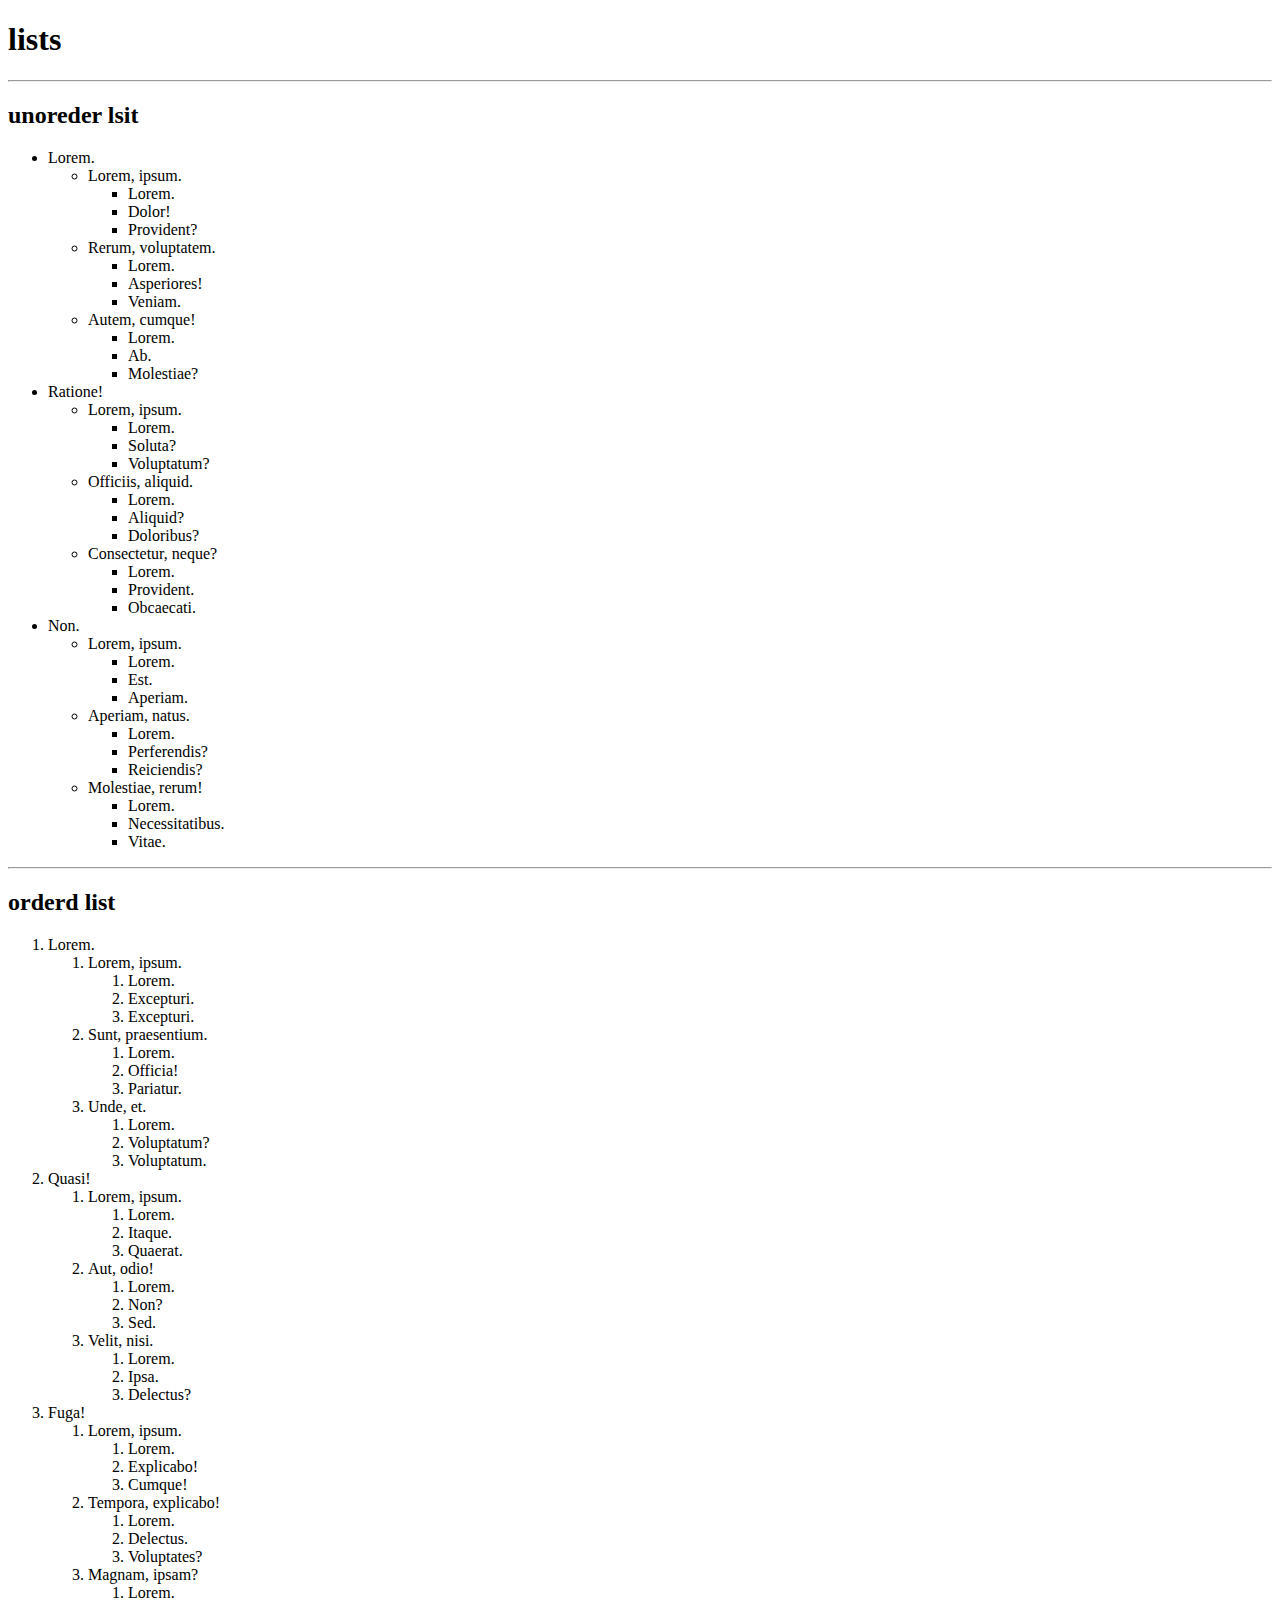
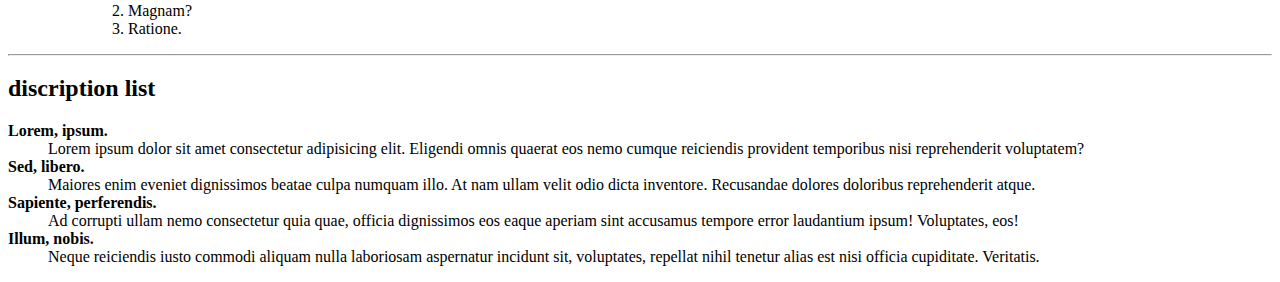
<file: html_tut-2/index.html>
<!DOCTYPE html>
<html lang="en">
<head>
    <meta charset="UTF-8">
    <meta http-equiv="X-UA-Compatible" content="IE=edge">
    <meta name="viewport" content="width=device-width, initial-scale=1.0">
    <title>html tut -2</title>
</head>
<body>
    <h1>lists</h1>
    <hr>
    <h2>unoreder lsit </h2>
    <ul>
        <li>
            Lorem.<ul>
                <li>
                    Lorem, ipsum.<ul>
                        <li>Lorem.</li>
                        <li>Dolor!</li>
                        <li>Provident?</li>
                    </ul>
                </li>
                <li>
                    Rerum, voluptatem.<ul>
                        <li>Lorem.</li>
                        <li>Asperiores!</li>
                        <li>Veniam.</li>
                    </ul>
                </li>
                <li>
                    Autem, cumque!<ul>
                        <li>Lorem.</li>
                        <li>Ab.</li>
                        <li>Molestiae?</li>
                    </ul>
                </li>
            </ul>
        </li>
        <li>
            Ratione!<ul>
                <li>
                    Lorem, ipsum.<ul>
                        <li>Lorem.</li>
                        <li>Soluta?</li>
                        <li>Voluptatum?</li>
                    </ul>
                </li>
                <li>
                    Officiis, aliquid.<ul>
                        <li>Lorem.</li>
                        <li>Aliquid?</li>
                        <li>Doloribus?</li>
                    </ul>
                </li>
                <li>
                    Consectetur, neque?<ul>
                        <li>Lorem.</li>
                        <li>Provident.</li>
                        <li>Obcaecati.</li>
                    </ul>
                </li>
            </ul>
        </li>
        <li>
            Non.<ul>
                <li>
                    Lorem, ipsum.<ul>
                        <li>Lorem.</li>
                        <li>Est.</li>
                        <li>Aperiam.</li>
                    </ul>
                </li>
                <li>
                    Aperiam, natus.<ul>
                        <li>Lorem.</li>
                        <li>Perferendis?</li>
                        <li>Reiciendis?</li>
                    </ul>
                </li>
                <li>
                    Molestiae, rerum!<ul>
                        <li>Lorem.</li>
                        <li>Necessitatibus.</li>
                        <li>Vitae.</li>
                    </ul>
                </li>
            </ul>
        </li>
    </ul>
    <hr>
    <h2> orderd list </h2>
    
    <ol>
        <li>
            Lorem.<ol>
                <li>
                    Lorem, ipsum.<ol>
                        <li>Lorem.</li>
                        <li>Excepturi.</li>
                        <li>Excepturi.</li>
                    </ol>
                </li>
                <li>
                    Sunt, praesentium.<ol>
                        <li>Lorem.</li>
                        <li>Officia!</li>
                        <li>Pariatur.</li>
                    </ol>
                </li>
                <li>
                    Unde, et.<ol>
                        <li>Lorem.</li>
                        <li>Voluptatum?</li>
                        <li>Voluptatum.</li>
                    </ol>
                </li>
            </ol>
        </li>
        <li>
            Quasi!<ol>
                <li>
                    Lorem, ipsum.<ol>
                        <li>Lorem.</li>
                        <li>Itaque.</li>
                        <li>Quaerat.</li>
                    </ol>
                </li>
                <li>
                    Aut, odio!<ol>
                        <li>Lorem.</li>
                        <li>Non?</li>
                        <li>Sed.</li>
                    </ol>
                </li>
                <li>
                    Velit, nisi.<ol>
                        <li>Lorem.</li>
                        <li>Ipsa.</li>
                        <li>Delectus?</li>
                    </ol>
                </li>
            </ol>
        </li>
        <li>
            Fuga!<ol>
                <li>
                    Lorem, ipsum.<ol>
                        <li>Lorem.</li>
                        <li>Explicabo!</li>
                        <li>Cumque!</li>
                    </ol>
                </li>
                <li>
                    Tempora, explicabo!<ol>
                        <li>Lorem.</li>
                        <li>Delectus.</li>
                        <li>Voluptates?</li>
                    </ol>
                </li>
                <li>
                    Magnam, ipsam?<ol>
                        <li>Lorem.</li>
                        <li>Magnam?</li>
                        <li>Ratione.</li>
                    </ol>
                </li>
            </ol>
        </li>
    </ol>
    <hr>

    <h2>discription list</h2>
    <dl>
        <dt><strong>Lorem, ipsum.</strong></dt>
        <dd>Lorem ipsum dolor sit amet consectetur adipisicing elit. Eligendi omnis quaerat eos nemo cumque reiciendis provident temporibus nisi reprehenderit voluptatem?</dd>
        <dt><strong>Sed, libero.</strong></dt>
        <dd>Maiores enim eveniet dignissimos beatae culpa numquam illo. At nam ullam velit odio dicta inventore. Recusandae dolores doloribus reprehenderit atque.</dd>
        <dt><strong>Sapiente, perferendis.</strong></dt>
        <dd>Ad corrupti ullam nemo consectetur quia quae, officia dignissimos eos eaque aperiam sint accusamus tempore error laudantium ipsum! Voluptates, eos!</dd>
        <dt><strong>Illum, nobis.</strong></dt>
        <dd>Neque reiciendis iusto commodi aliquam nulla laboriosam aspernatur incidunt sit, voluptates, repellat nihil tenetur alias est nisi officia cupiditate. Veritatis.</dd>
    </dl>
    

</body>
</html>
</file>
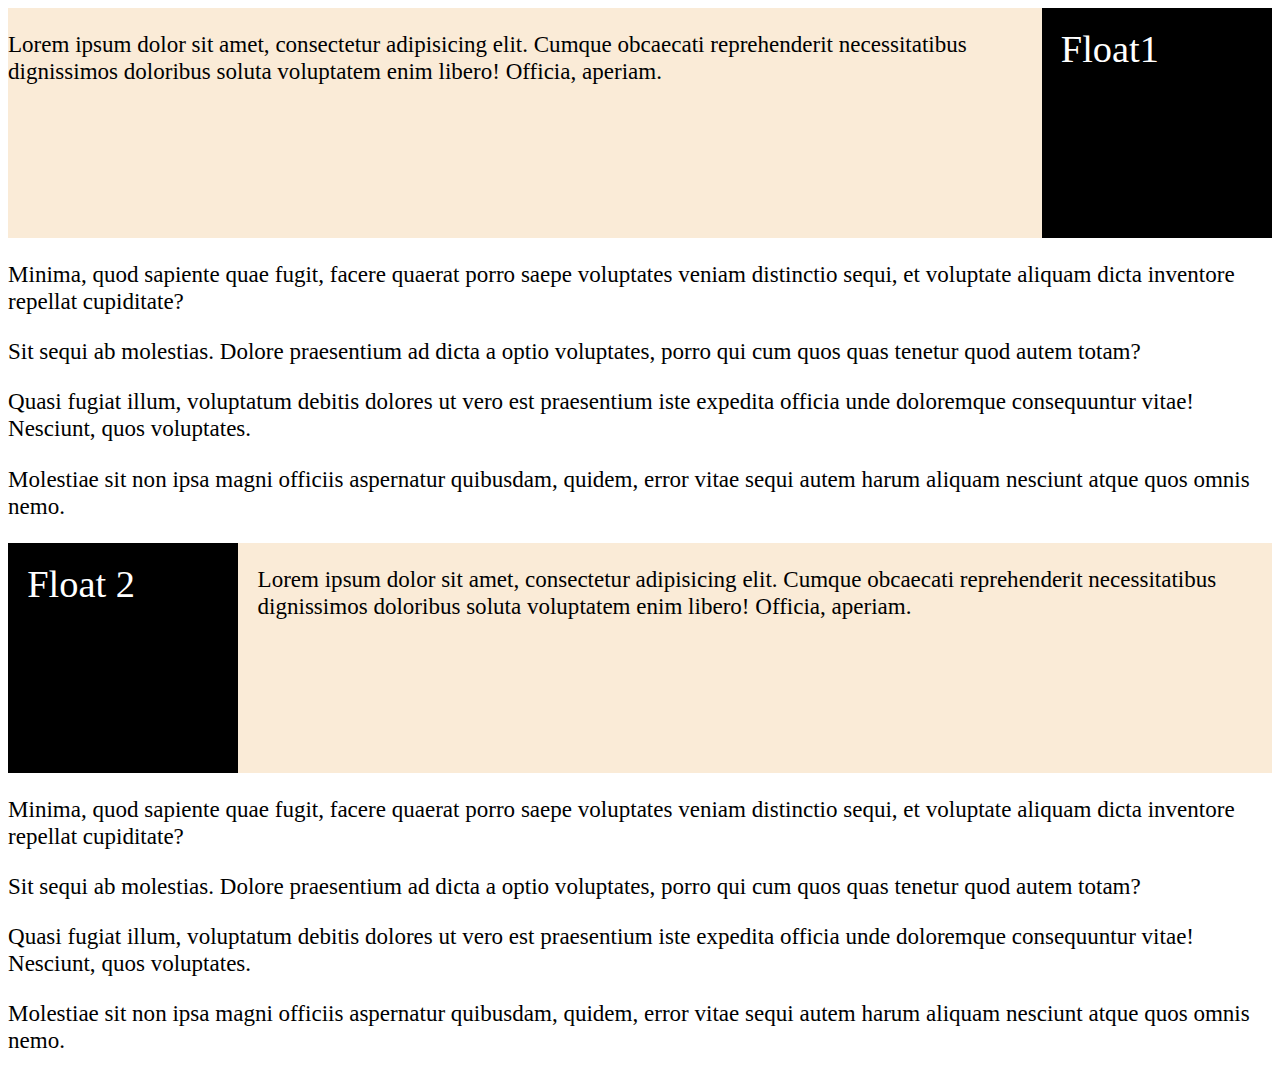
<file: css/css-tut-11/index.html>
<!DOCTYPE html>
<html lang="en">
  <head>
    <meta charset="UTF-8" />
    <meta http-equiv="X-UA-Compatible" content="IE=edge" />
    <meta name="viewport" content="width=device-width, initial-scale=1.0" />
    <title>css tut -11 float</title>
    <link rel="stylesheet" href="css/style.css">
  </head>
  <body>
    <section>
        
    <div class="block right">Float1 </div>
    <p>
      Lorem ipsum dolor sit amet, consectetur adipisicing elit. Cumque obcaecati
      reprehenderit necessitatibus dignissimos doloribus soluta voluptatem enim
      libero! Officia, aperiam.
    </p>
    </section>
    <p>
      Minima, quod sapiente quae fugit, facere quaerat porro saepe voluptates
      veniam distinctio sequi, et voluptate aliquam dicta inventore repellat
      cupiditate?
    </p>
    <p>
      Sit sequi ab molestias. Dolore praesentium ad dicta a optio voluptates,
      porro qui cum quos quas tenetur quod autem totam?
    </p>
    <p>
      Quasi fugiat illum, voluptatum debitis dolores ut vero est praesentium
      iste expedita officia unde doloremque consequuntur vitae! Nesciunt, quos
      voluptates.
    </p>
    <p>
      Molestiae sit non ipsa magni officiis aspernatur quibusdam, quidem, error
      vitae sequi autem harum aliquam nesciunt atque quos omnis nemo.
    </p>
    <section>
        <div class="block left">Float 2</div>
    <p>
      Lorem ipsum dolor sit amet, consectetur adipisicing elit. Cumque obcaecati
      reprehenderit necessitatibus dignissimos doloribus soluta voluptatem enim
      libero! Officia, aperiam.
    </p>
    </section>
    <p>
      Minima, quod sapiente quae fugit, facere quaerat porro saepe voluptates
      veniam distinctio sequi, et voluptate aliquam dicta inventore repellat
      cupiditate?
    </p>
    <p>
      Sit sequi ab molestias. Dolore praesentium ad dicta a optio voluptates,
      porro qui cum quos quas tenetur quod autem totam?
    </p>
    <p>
      Quasi fugiat illum, voluptatum debitis dolores ut vero est praesentium
      iste expedita officia unde doloremque consequuntur vitae! Nesciunt, quos
      voluptates.
    </p>
    <p>
      Molestiae sit non ipsa magni officiis aspernatur quibusdam, quidem, error
      vitae sequi autem harum aliquam nesciunt atque quos omnis nemo.
    </p>
  </body>
</html>
</file>
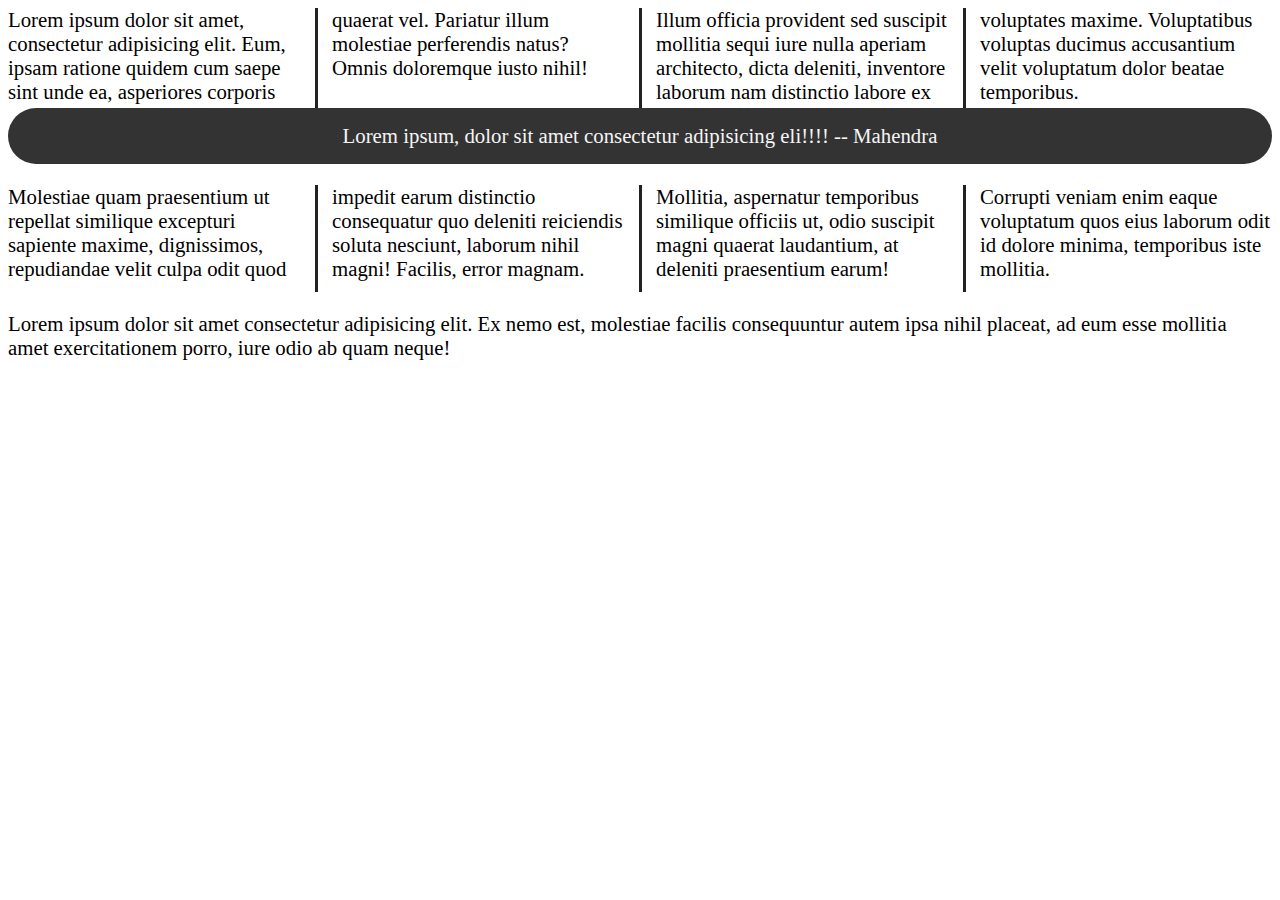
<file: css/css-tut-12/index.html>
<!DOCTYPE html>
<html lang="en">
  <head>
    <meta charset="UTF-8" />
    <meta http-equiv="X-UA-Compatible" content="IE=edge" />
    <meta name="viewport" content="width=device-width, initial-scale=1.0" />
    <link rel="stylesheet" href="css/style.css" />
    <title></title>
  </head>
  <body>
    <div class="columns">
      <p>
        Lorem ipsum dolor sit amet, consectetur adipisicing elit. Eum, ipsam
        ratione quidem cum saepe sint unde ea, asperiores corporis quaerat vel.
        Pariatur illum molestiae perferendis natus? Omnis doloremque iusto
        nihil!
      </p>
      <p>
        Illum officia provident sed suscipit mollitia sequi iure nulla aperiam
        architecto, dicta deleniti, inventore laborum nam distinctio labore ex
        voluptates maxime. Voluptatibus voluptas ducimus accusantium velit
        voluptatum dolor beatae temporibus.
      </p>
      <p class="quates">
        Lorem ipsum, dolor sit amet consectetur adipisicing eli!!!! <span class="donotwarp">-- Mahendra</span>
      </p>
      <p>
        Molestiae quam praesentium ut repellat similique excepturi sapiente
        maxime, dignissimos, repudiandae velit culpa odit quod impedit earum
        distinctio consequatur quo deleniti reiciendis soluta nesciunt, laborum
        nihil magni! Facilis, error magnam.
      </p>
      <p>
        Mollitia, aspernatur temporibus similique officiis ut, odio suscipit
        magni quaerat laudantium, at deleniti praesentium earum! Corrupti veniam
        enim eaque voluptatum quos eius laborum odit id dolore minima,
        temporibus iste mollitia.
      </p>
    </div>
    <p>
      Lorem ipsum dolor sit amet consectetur adipisicing elit. Ex nemo est,
      molestiae facilis consequuntur autem ipsa nihil placeat, ad eum esse
      mollitia amet exercitationem porro, iure odio ab quam neque!
    </p>
  </body>
</html>
</file>
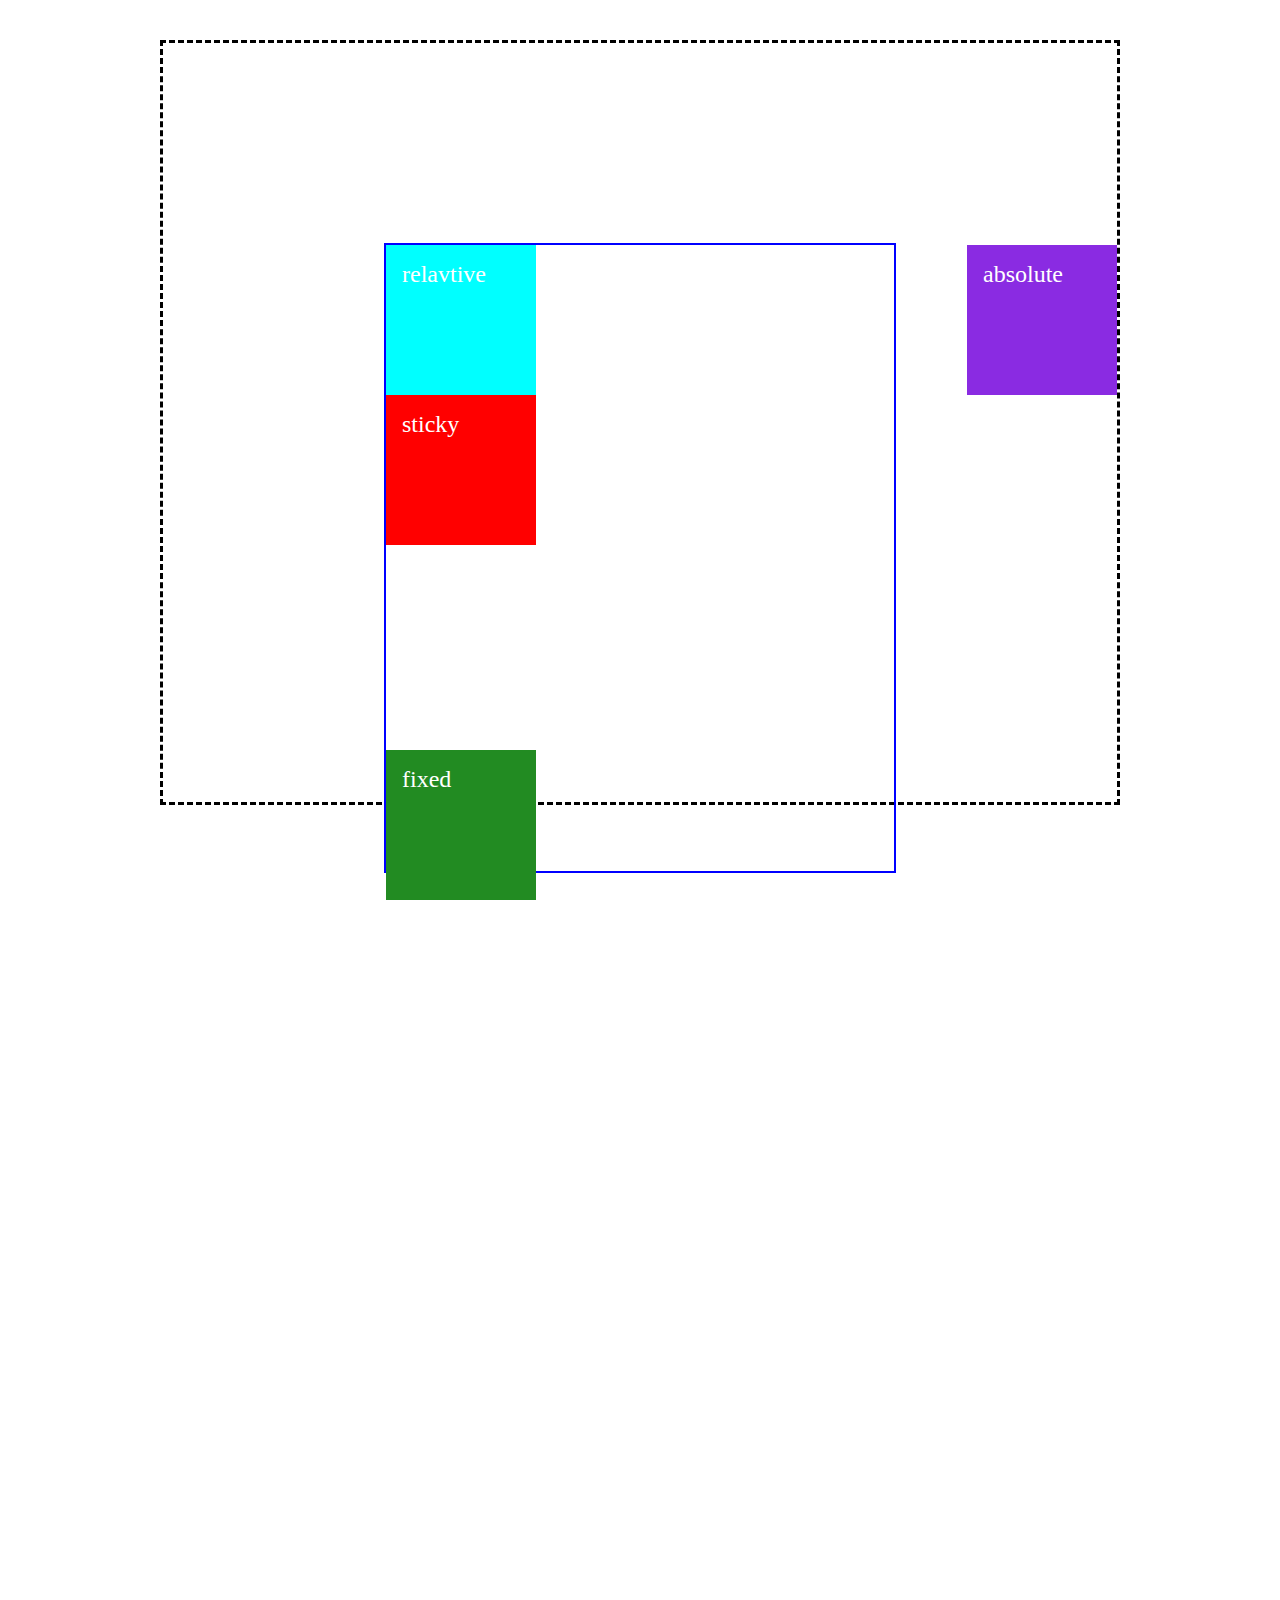
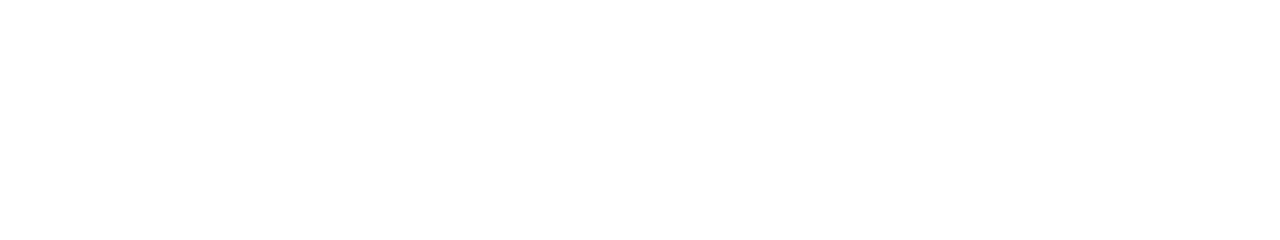
<file: css/css-tut-13/index.html>
<!DOCTYPE html>
<html lang="en">
  <head>
    <meta charset="UTF-8" />
    <meta http-equiv="X-UA-Compatible" content="IE=edge" />
    <meta name="viewport" content="width=device-width, initial-scale=1.0" />
    <title>css tut -13 postion</title>
    <link rel="stylesheet" href="css/style.css" />
  </head>
  <body>
    <div class="outer-container">
      <div class="inner-container">
        <div class="box absolute">
          <p>absolute</p>
        </div>
        <div class="box relavtive">
          <p>relavtive</p>
        </div>
        <div class="box fixed">
          <p>fixed</p>
        </div>
        <div class="box sticky">
          <p>sticky</p>
        </div>
      </div>
    </div>

  </body>
</html>
</file>
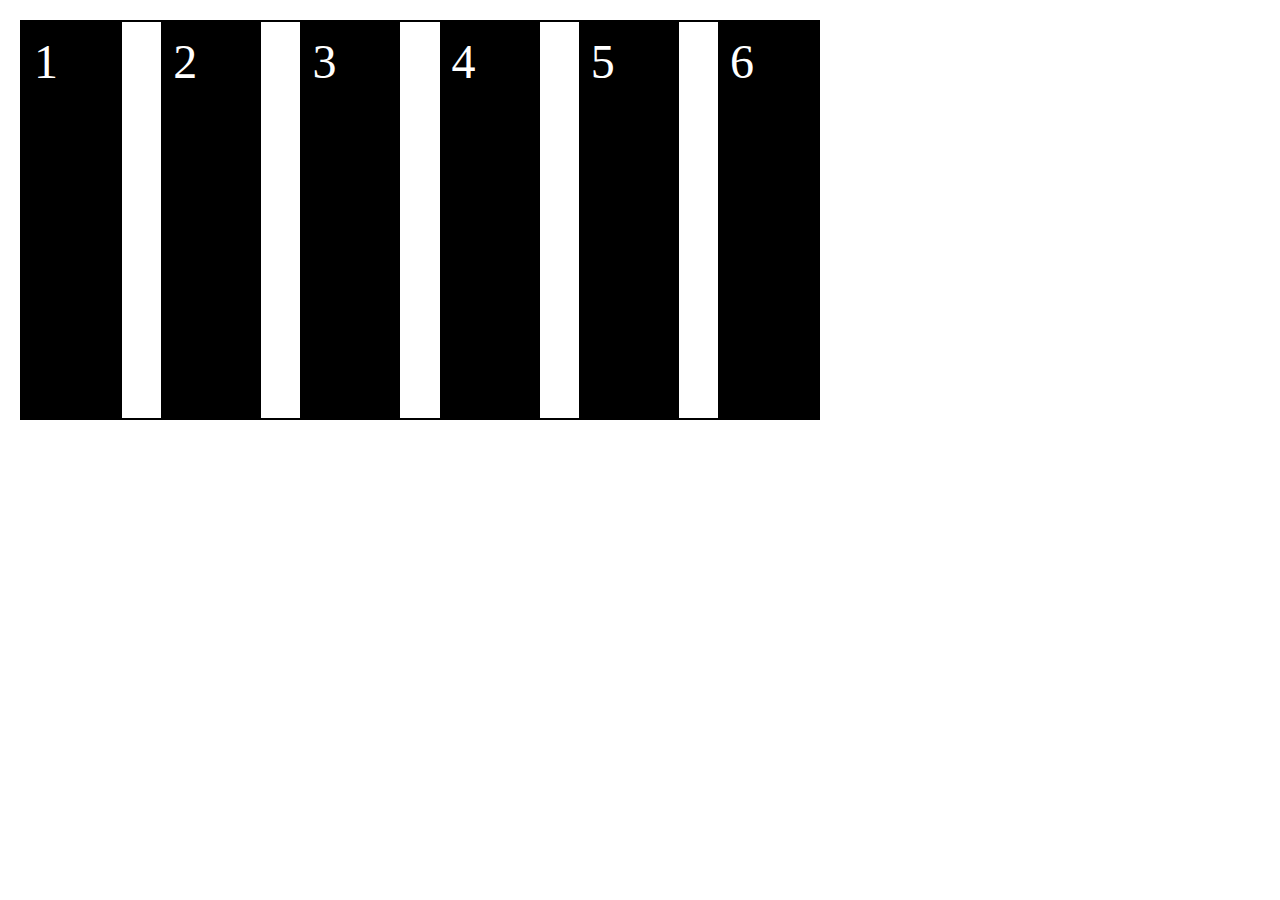
<file: css/css-tut-14/index.html>
<!DOCTYPE html>
<html lang="en">
<head>
    <meta charset="UTF-8">
    <meta http-equiv="X-UA-Compatible" content="IE=edge">
    <meta name="viewport" content="width=device-width, initial-scale=1.0">
    <title>css flex-box</title>
    <link rel="stylesheet" href="css/style.css">
</head>
<body>
    <main class="container">

        <div class="box">1</div>
        <div class="box">2</div>
        <div class="box">3</div>
        <div class="box">4</div>
        <div class="box">5</div>
        <div class="box">6</div>
    </main>
    
</body>
</html>
</file>
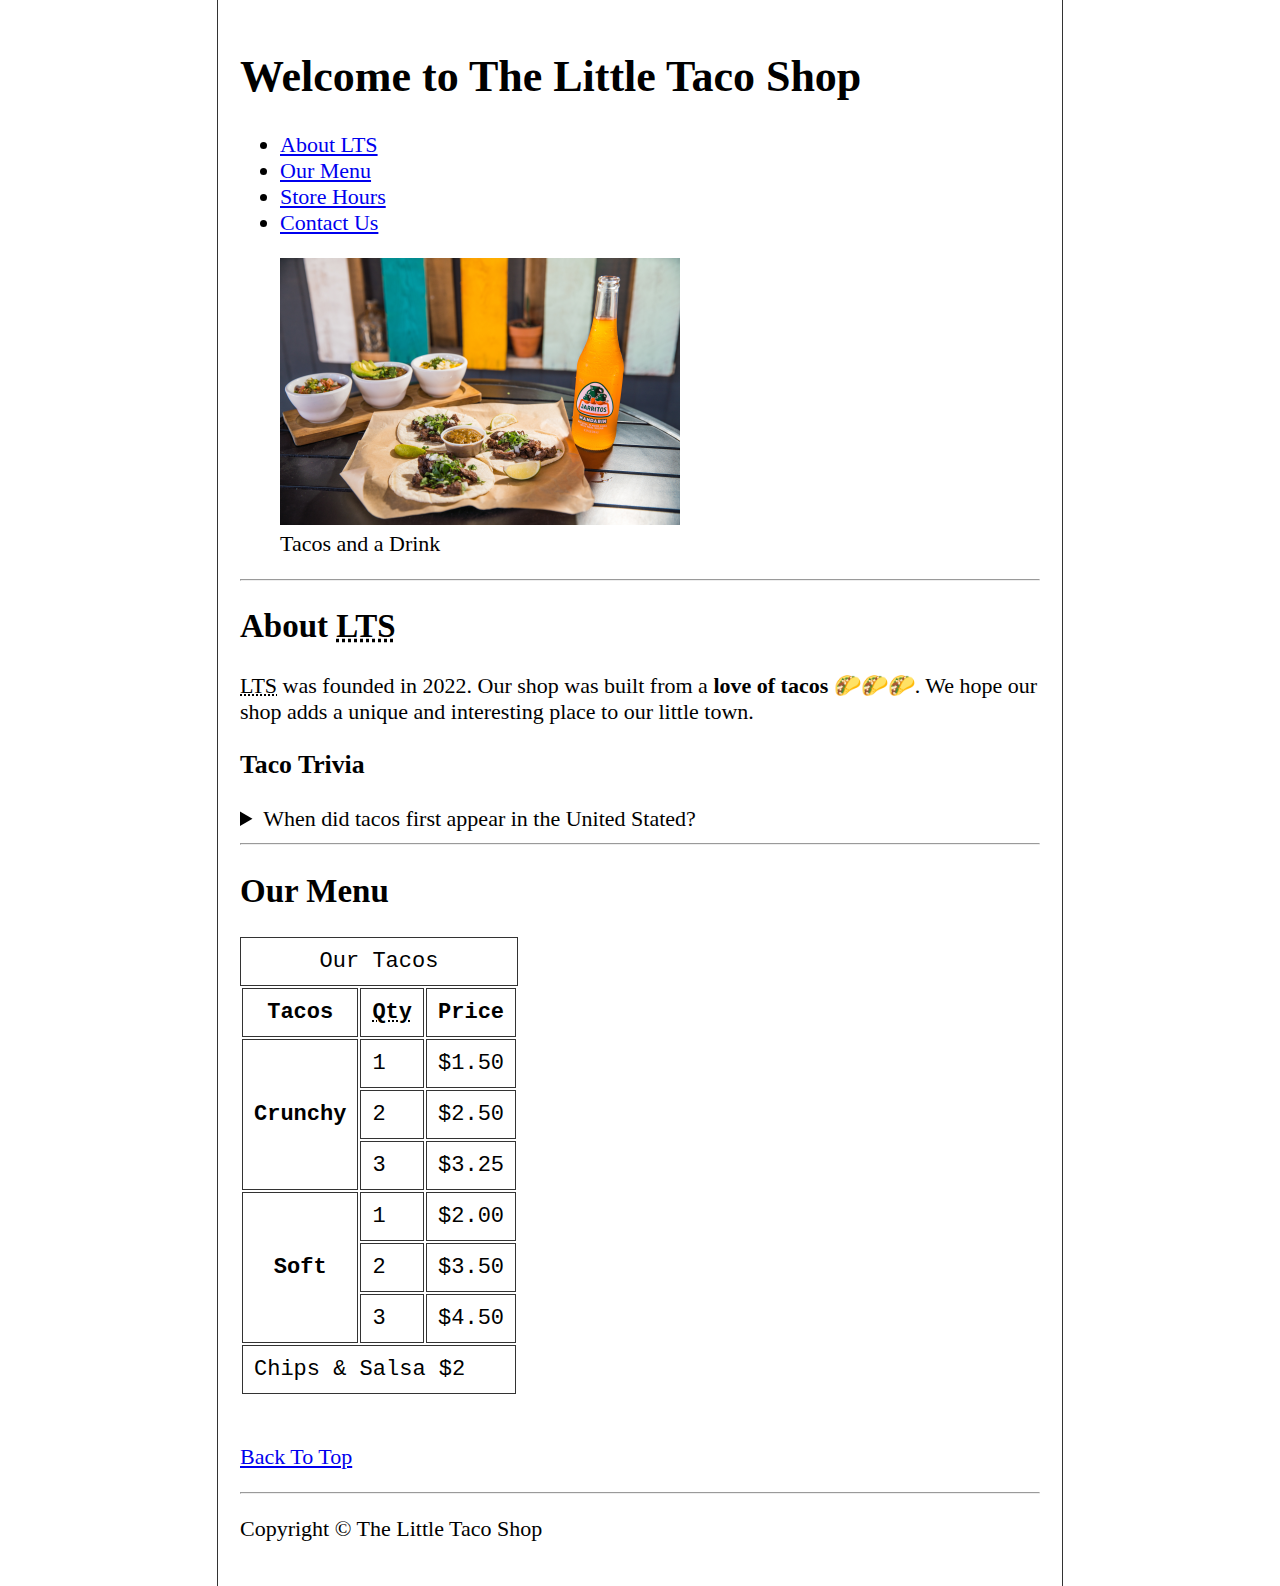
<file: html/10_lesson/index.html>
<!DOCTYPE html>
<html lang="en">

<head>
    <meta charset="UTF-8">
    <meta name="author" content="Dave Gray">
    <meta name="description" content="The official website for The Little Taco Shop">
    <title>The Little Taco Shop</title>
    <link rel="icon" href="favicon.ico" type="image/x-icon">
    <link rel="stylesheet" href="css/style.css">
</head>

<body>
    <header>
        <h1>Welcome to The Little Taco Shop</h1>
        <nav>
            <ul>
                <li>
                    <a href="#about">About <abbr title="The Little Taco Shop">LTS</abbr></a>
                </li>
                <li>
                    <a href="#menu">Our Menu</a>
                </li>
                <li>
                    <a href="hours.html">Store Hours</a>
                </li>
                <li>
                    <a href="contact.html">Contact Us</a>
                </li>
            </ul>
        </nav>

        <figure>
            <img src="img/tacos_and_drink_400x267.png" alt="Tacos and a Drink" title="We love tacos!" width="400"
                height="267">
            <figcaption>
                Tacos and a Drink
            </figcaption>
        </figure>
    </header>
    <hr>
    <main>
        <article id="about">
            <h2>About <abbr title="The Little Taco Shop">LTS</abbr></h2>
            <p>
                <abbr title="The Little Taco Shop">LTS</abbr> was founded in <time datetime="2022">2022</time>. Our shop
                was built from a <strong>love of tacos</strong> 🌮🌮🌮. We hope our shop adds a unique and interesting
                place to our little town.
            </p>
            <aside>
                <h3>Taco Trivia</h3>
                <details>
                    <summary>When did tacos first appear in the United Stated?</summary>
                    <p>
                        Jeffrey M. Pilcher, taco historian and professor of history at the University of Minnesota, says
                        the earliest mention of tacos in the United States are in a newspaper from <time
                            datetime="1905">1905</time>. (Source: <cite><a
                                href="https://www.smithsonianmag.com/arts-culture/where-did-the-taco-come-from-81228162/"
                                target="_blank">Smithsonian Magazine</a></cite>)
                    </p>
                </details>
            </aside>
        </article>
        <hr>
        <article id="menu">
            <h2>Our Menu</h2>
            <table>
                <caption>Our Tacos</caption>
                <thead>
                    <tr>
                        <th>Tacos</th>
                        <th scope="col"><abbr title="Quantity">Qty</abbr></th>
                        <th scope="col">Price</th>
                    </tr>
                </thead>
                <tbody>
                    <tr>
                        <th scope="row" rowspan="3">
                            Crunchy
                        </th>
                        <td>1</td>
                        <td>$1.50</td>
                    </tr>
                    <tr>
                        <td>2</td>
                        <td>$2.50</td>
                    </tr>
                    <tr>
                        <td>3</td>
                        <td>$3.25</td>
                    </tr>
                    <tr>
                        <th scope="row" rowspan="3">
                            Soft
                        </th>
                        <td>1</td>
                        <td>$2.00</td>
                    </tr>
                    <tr>
                        <td>2</td>
                        <td>$3.50</td>
                    </tr>
                    <tr>
                        <td>3</td>
                        <td>$4.50</td>
                    </tr>
                </tbody>
                <tfoot>
                    <tr>
                        <td colspan="3">
                            Chips &amp; Salsa $2
                        </td>
                    </tr>
                </tfoot>
            </table>
            <br>
            <p>
                <a href="#">Back To Top</a>
            </p>
        </article>
    </main>
    <hr>
    <footer>
        <p>Copyright &copy; The Little Taco Shop</p>
    </footer>
</body>

</html>
</file>
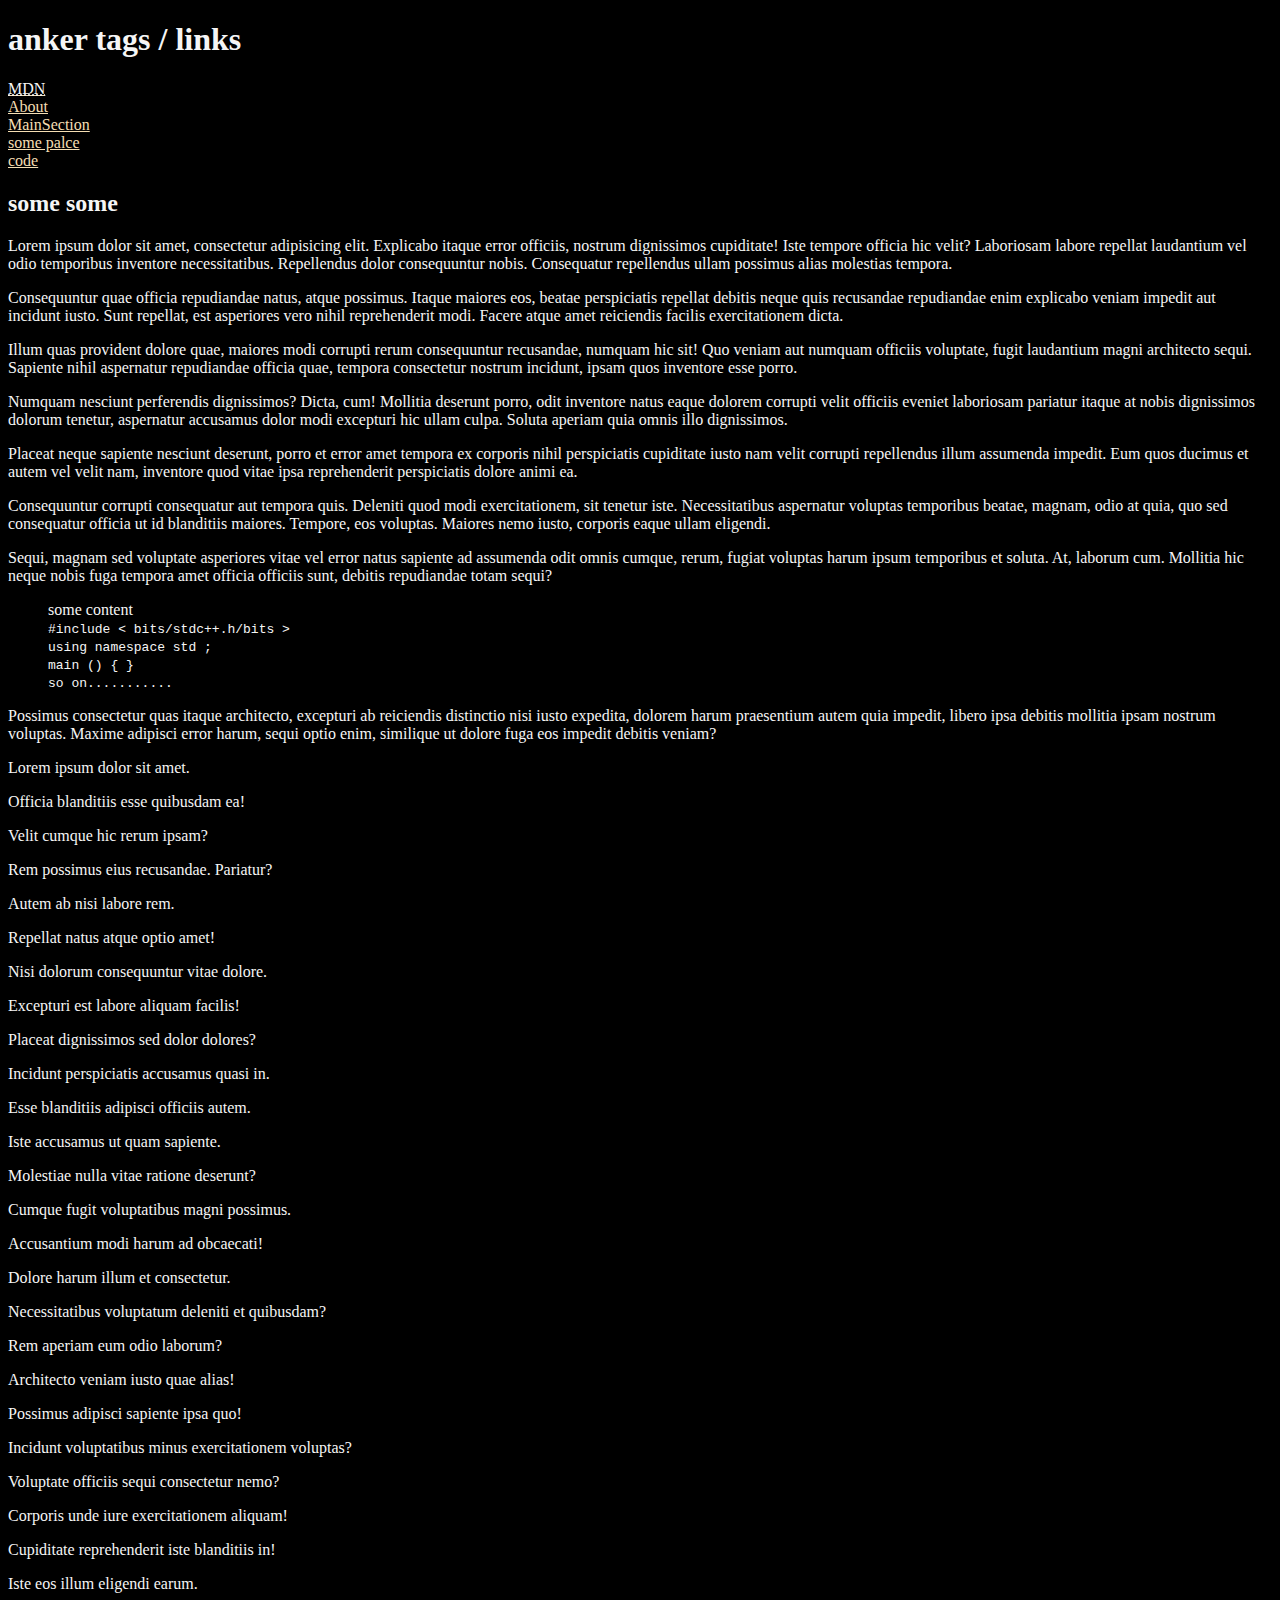
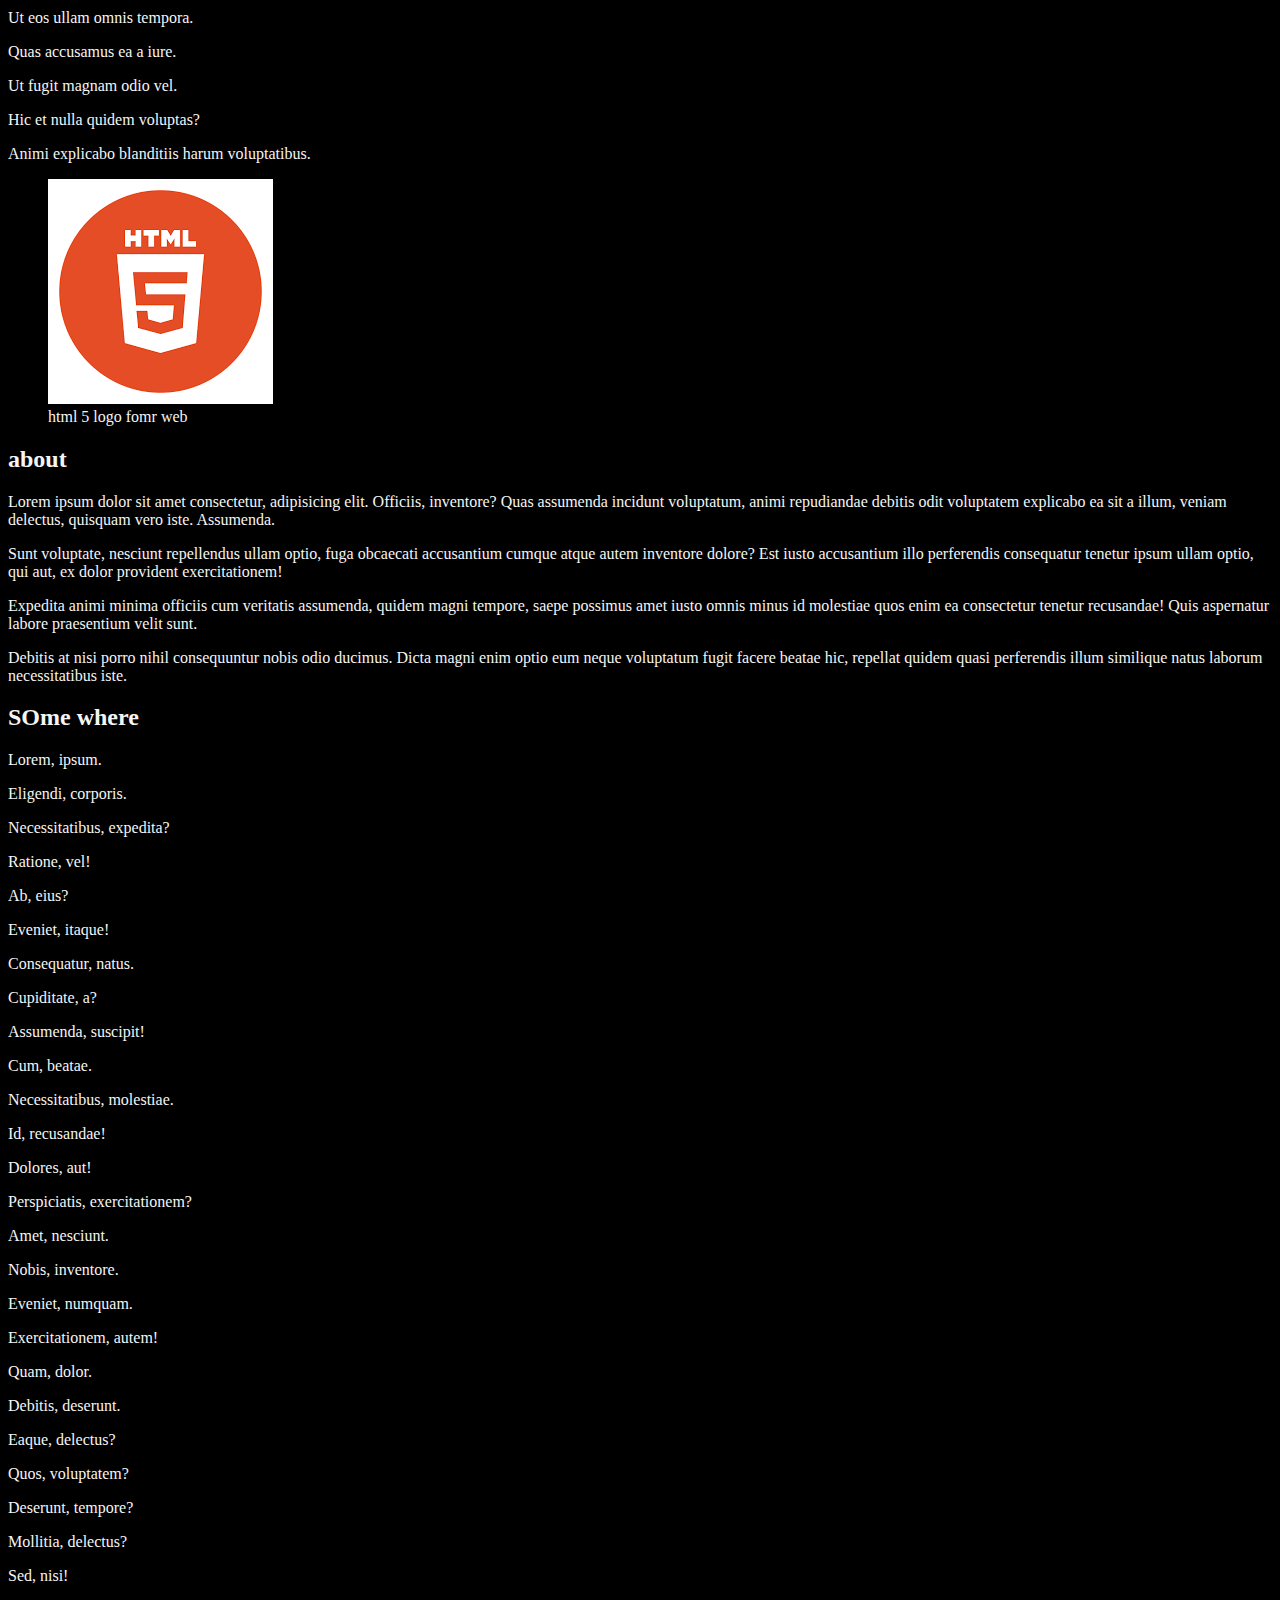
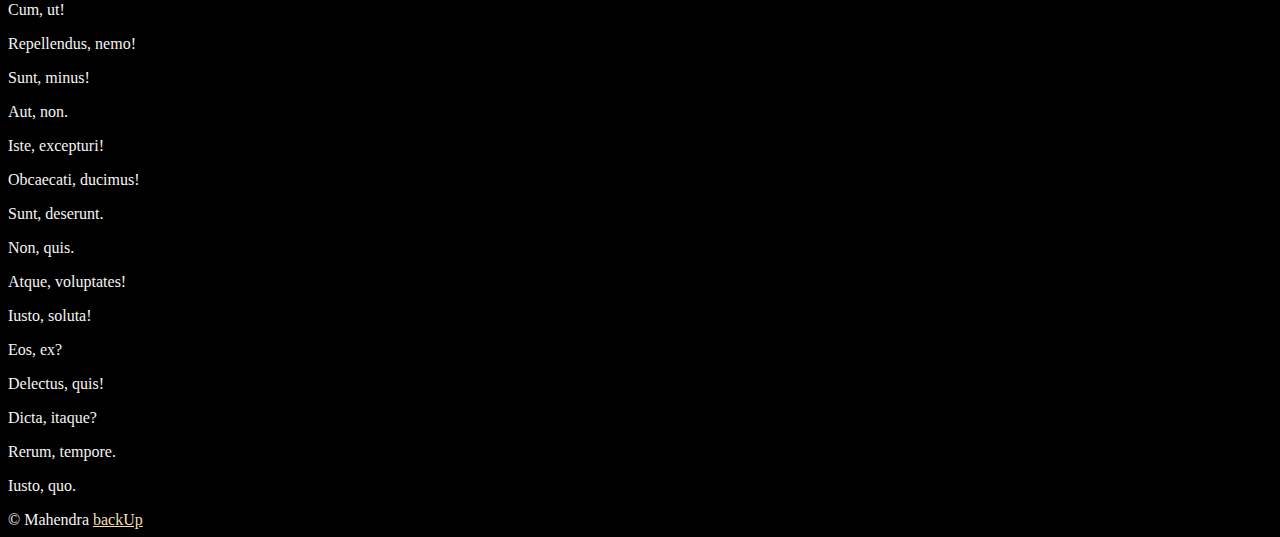
<file: html/html_tut-3/index.html>
<!DOCTYPE html>
<html lang="en">
  <head>
    <meta charset="UTF-8" />
    <meta http-equiv="X-UA-Compatible" content="IE=edge" />
    <meta name="viewport" content="width=device-width, initial-scale=1.0" />
    <title>html tut -3</title>
    <link rel="stylesheet" href="css/style.css" />
  </head>
  <body>
    <h1>anker tags / links</h1>
    <a href="https://developer.mozilla.org/"
      ><abbr title="developer.mozilla.org">MDN</abbr></a
    >

    <nav>
      <li>
        <a href="#About">About</a>
      </li>
      <li>
        <a href="#main">MainSection</a>
      </li>
      <li>
        <a href="#down">some palce</a>
      </li>
      <li><a href="#code">code</a></li>
    </nav>

    <h2>some some</h2>

    <p>
      Lorem ipsum dolor sit amet, consectetur adipisicing elit. Explicabo itaque
      error officiis, nostrum dignissimos cupiditate! Iste tempore officia hic
      velit? Laboriosam labore repellat laudantium vel odio temporibus inventore
      necessitatibus. Repellendus dolor consequuntur nobis. Consequatur
      repellendus ullam possimus alias molestias tempora.
    </p>
    <p>
      Consequuntur quae officia repudiandae natus, atque possimus. Itaque
      maiores eos, beatae perspiciatis repellat debitis neque quis recusandae
      repudiandae enim explicabo veniam impedit aut incidunt iusto. Sunt
      repellat, est asperiores vero nihil reprehenderit modi. Facere atque amet
      reiciendis facilis exercitationem dicta.
    </p>
    <p>
      Illum quas provident dolore quae, maiores modi corrupti rerum consequuntur
      recusandae, numquam hic sit! Quo veniam aut numquam officiis voluptate,
      fugit laudantium magni architecto sequi. Sapiente nihil aspernatur
      repudiandae officia quae, tempora consectetur nostrum incidunt, ipsam quos
      inventore esse porro.
    </p>
    <p>
      Numquam nesciunt perferendis dignissimos? Dicta, cum! Mollitia deserunt
      porro, odit inventore natus eaque dolorem corrupti velit officiis eveniet
      laboriosam pariatur itaque at nobis dignissimos dolorum tenetur,
      aspernatur accusamus dolor modi excepturi hic ullam culpa. Soluta aperiam
      quia omnis illo dignissimos.
    </p>
    <p>
      Placeat neque sapiente nesciunt deserunt, porro et error amet tempora ex
      corporis nihil perspiciatis cupiditate iusto nam velit corrupti
      repellendus illum assumenda impedit. Eum quos ducimus et autem vel velit
      nam, inventore quod vitae ipsa reprehenderit perspiciatis dolore animi ea.
    </p>
    <p>
      Consequuntur corrupti consequatur aut tempora quis. Deleniti quod modi
      exercitationem, sit tenetur iste. Necessitatibus aspernatur voluptas
      temporibus beatae, magnam, odio at quia, quo sed consequatur officia ut id
      blanditiis maiores. Tempore, eos voluptas. Maiores nemo iusto, corporis
      eaque ullam eligendi.
    </p>
    <p>
      Sequi, magnam sed voluptate asperiores vitae vel error natus sapiente ad
      assumenda odit omnis cumque, rerum, fugiat voluptas harum ipsum temporibus
      et soluta. At, laborum cum. Mollitia hic neque nobis fuga tempora amet
      officia officiis sunt, debitis repudiandae totam sequi?
    </p>
    <figure>
        <figcaption>
            some content 
        </figcaption>
        
        <code id="code">
            #include &lt; bits/stdc++.h/bits &gt; <br>
            using namespace std ; <br>
            main  () &lbrace; &rbrace; <br>
            so on........... 
        </code>
    </figure>
    <p>
      Possimus consectetur quas itaque architecto, excepturi ab reiciendis
      distinctio nisi iusto expedita, dolorem harum praesentium autem quia
      impedit, libero ipsa debitis mollitia ipsam nostrum voluptas. Maxime
      adipisci error harum, sequi optio enim, similique ut dolore fuga eos
      impedit debitis veniam?
    </p>
    <main id="main">
      <p>Lorem ipsum dolor sit amet.</p>
      <p>Officia blanditiis esse quibusdam ea!</p>
      <p>Velit cumque hic rerum ipsam?</p>
      <p>Rem possimus eius recusandae. Pariatur?</p>
      <p>Autem ab nisi labore rem.</p>
      <p>Repellat natus atque optio amet!</p>
      <p>Nisi dolorum consequuntur vitae dolore.</p>
      <p>Excepturi est labore aliquam facilis!</p>
      <p>Placeat dignissimos sed dolor dolores?</p>
      <p>Incidunt perspiciatis accusamus quasi in.</p>
      <p>Esse blanditiis adipisci officiis autem.</p>
      <p>Iste accusamus ut quam sapiente.</p>
      <p>Molestiae nulla vitae ratione deserunt?</p>
      <p>Cumque fugit voluptatibus magni possimus.</p>
      <p>Accusantium modi harum ad obcaecati!</p>
      <p>Dolore harum illum et consectetur.</p>
      <p>Necessitatibus voluptatum deleniti et quibusdam?</p>
      <p>Rem aperiam eum odio laborum?</p>
      <p>Architecto veniam iusto quae alias!</p>
      <p>Possimus adipisci sapiente ipsa quo!</p>
      <p>Incidunt voluptatibus minus exercitationem voluptas?</p>
      <p>Voluptate officiis sequi consectetur nemo?</p>
      <p>Corporis unde iure exercitationem aliquam!</p>
      <p>Cupiditate reprehenderit iste blanditiis in!</p>
      <p>Iste eos illum eligendi earum.</p>
      <p>Ut eos ullam omnis tempora.</p>
      <p>Quas accusamus ea a iure.</p>
      <p>Ut fugit magnam odio vel.</p>
      <p>Hic et nulla quidem voluptas?</p>
      <p>Animi explicabo blanditiis harum voluptatibus.</p>

      <figure>
        <img src="./img/htmllogo.png" alt="html logo" title="html5 logo">
        <figcaption>
            html 5 logo fomr web
        </figcaption>
      </figure>
    </main>
    <section id="About">
        <h2>about</h2>
        <p>
            Lorem ipsum dolor sit amet consectetur, adipisicing elit. Officiis,
            inventore? Quas assumenda incidunt voluptatum, animi repudiandae debitis
            odit voluptatem explicabo ea sit a illum, veniam delectus, quisquam vero
            iste. Assumenda.
        </p>
        <p>
            Sunt voluptate, nesciunt repellendus ullam optio, fuga obcaecati
            accusantium cumque atque autem inventore dolore? Est iusto accusantium
            illo perferendis consequatur tenetur ipsum ullam optio, qui aut, ex
            dolor provident exercitationem!
        </p>
        <p>
            Expedita animi minima officiis cum veritatis assumenda, quidem magni
            tempore, saepe possimus amet iusto omnis minus id molestiae quos enim ea
            consectetur tenetur recusandae! Quis aspernatur labore praesentium velit
            sunt.
        </p>
        <p>
            Debitis at nisi porro nihil consequuntur nobis odio ducimus. Dicta magni
            enim optio eum neque voluptatum fugit facere beatae hic, repellat quidem
            quasi perferendis illum similique natus laborum necessitatibus iste.
        </p>
    </h2>
</section>
    <footer id="down">
        <h2>SOme where </h2>
        <p>Lorem, ipsum.</p>
        <p>Eligendi, corporis.</p>
        <p>Necessitatibus, expedita?</p>
        <p>Ratione, vel!</p>
        <p>Ab, eius?</p>
        <p>Eveniet, itaque!</p>
        <p>Consequatur, natus.</p>
        <p>Cupiditate, a?</p>
        <p>Assumenda, suscipit!</p>
        <p>Cum, beatae.</p>
        <p>Necessitatibus, molestiae.</p>
        <p>Id, recusandae!</p>
        <p>Dolores, aut!</p>
        <p>Perspiciatis, exercitationem?</p>
        <p>Amet, nesciunt.</p>
        <p>Nobis, inventore.</p>
        <p>Eveniet, numquam.</p>
        <p>Exercitationem, autem!</p>
        <p>Quam, dolor.</p>
        <p>Debitis, deserunt.</p>
        <p>Eaque, delectus?</p>
        <p>Quos, voluptatem?</p>
        <p>Deserunt, tempore?</p>
        <p>Mollitia, delectus?</p>
        <p>Sed, nisi!</p>
        <p>Cum, ut!</p>
        <p>Repellendus, nemo!</p>
        <p>Sunt, minus!</p>
        <p>Aut, non.</p>
        <p>Iste, excepturi!</p>
        <p>Obcaecati, ducimus!</p>
        <p>Sunt, deserunt.</p>
        <p>Non, quis.</p>
        <p>Atque, voluptates!</p>
        <p>Iusto, soluta!</p>
        <p>Eos, ex?</p>
        <p>Delectus, quis!</p>
        <p>Dicta, itaque?</p>
        <p>Rerum, tempore.</p>
        <p>Iusto, quo.</p>
    </footer>
             &copy; Mahendra 
<a href="#">backUp</a>


  </body>
</html>
</file>
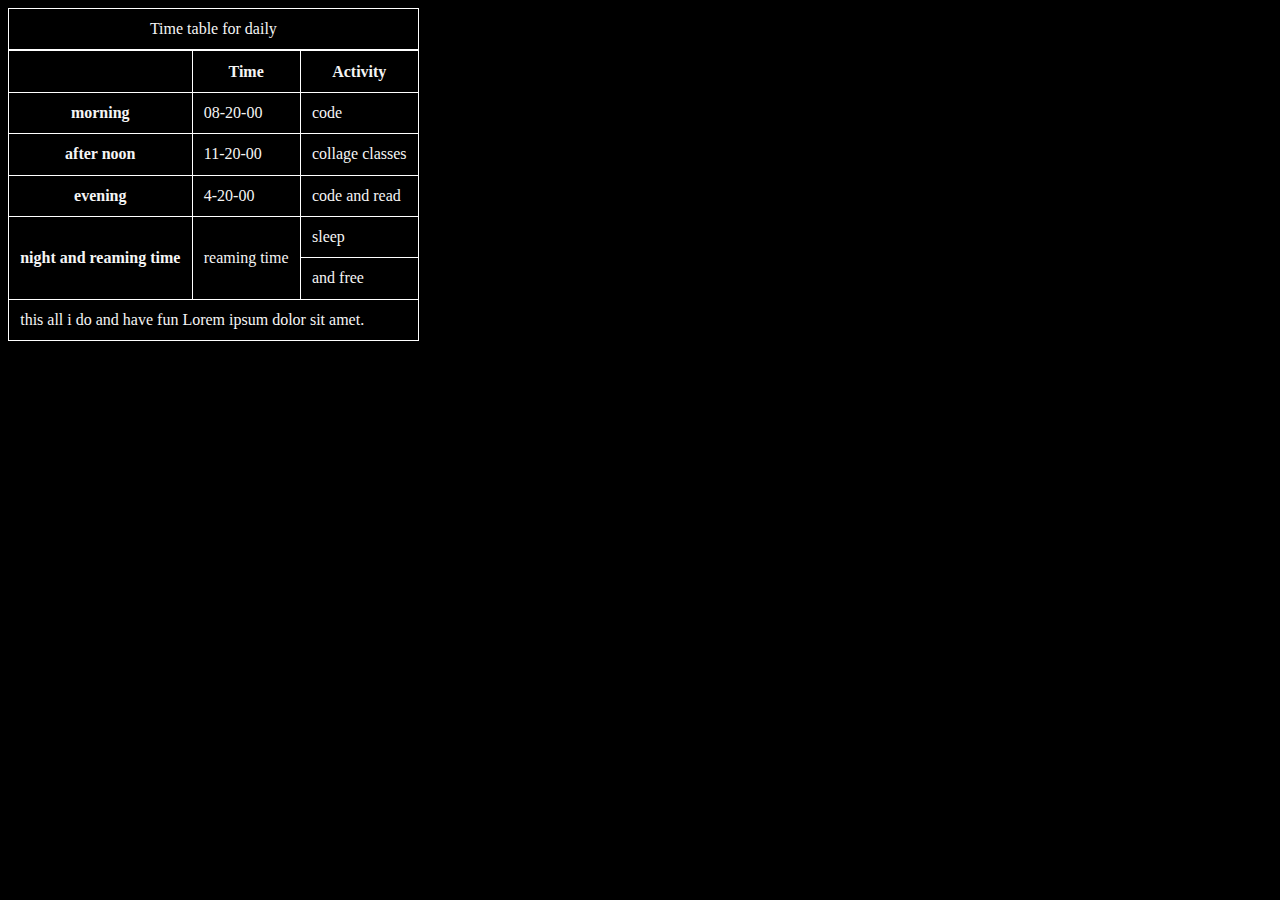
<file: html/html_tut-5/index.html>
<!DOCTYPE html>
<html lang="en">
  <head>
    <meta charset="UTF-8" />
    <meta http-equiv="X-UA-Compatible" content="IE=edge" />
    <meta name="viewport" content="width=device-width, initial-scale=1.0" />
    <title>Table in html</title>
    <link rel="stylesheet" href="css/style.css" />
  </head>
  <body>
    <table>
      <caption>
        Time table for daily
      </caption>
      <thead>
        <tr>
          <th>&nbsp;</th>
          <th>Time</th>
          <th>Activity</th>
        </tr>
      </thead>
      <tbody>
        <tr>
          <th>morning</th>
          <td>
            <time> 08-20-00 </time>
          </td>
          <td>code</td>
        </tr>
        <tr>
          <th>after noon</th>
          <td>
            <time> 11-20-00 </time>
          </td>
          <td>collage classes</td>
        </tr>
        <tr>
          <th>evening</th>
          <td>
            <time> 4-20-00 </time>
          </td>
          <td>
            code and read 
          </td>
        </tr>
        <tr>
            <th  rowspan="2"> night and reaming time </th>
            <td rowspan="2">reaming time </td>
            <td>
                sleep
            </td>
           
        </tr>
        <tr>
             <td>
                and free
            </td>
        </tr>
      </tbody>
      <tfoot>
        <tr>
            <td colspan="3"> this  all i do and have fun  Lorem ipsum dolor sit amet.
            </td>
        </tr>
      </tfoot>
    </table>
  </body>
</html>
</file>
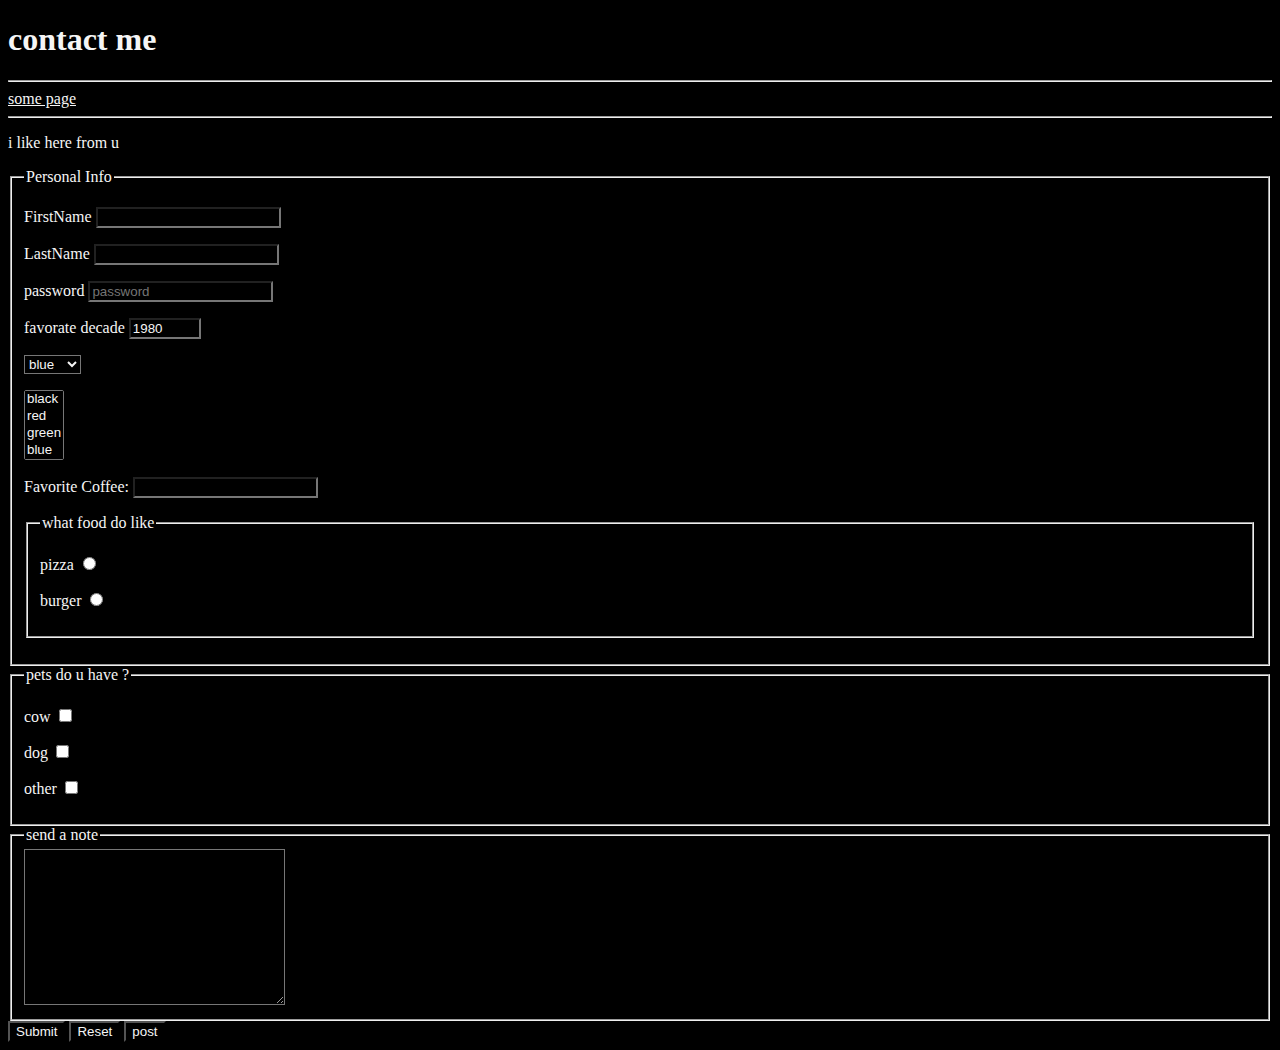
<file: html/html_tut-6/index.html>
<!DOCTYPE html>
<html lang="en">
  <head>
    <meta charset="UTF-8" />
    <meta http-equiv="X-UA-Compatible" content="IE=edge" />
    <meta name="viewport" content="width=device-width, initial-scale=1.0" />
    <title>form</title>
    <link rel="stylesheet" href="css/sytle.css" />
  </head>
  <body>
    <h1>contact me</h1>
    <hr />
    <a href="some.html">some page </a>
    <hr />
    <p>i like here from u</p>
    <form action="https://httpbin.org/get" method="get">
      <fieldset>

        <legend>Personal Info</legend>
        <p>
          <lable for="FirstName">FirstName</lable>
          <input
          type="text"
          name="FirstName"
          id="FirstName"
          autocapitalize="on"
          autocomplete="on"
          required
          />
        </p>
        <p>
          <label for="LastName">LastName</label>
          <input
          type="text"
          name="LastName"
          id="LastName"
          autocapitalize="on"
          autocomplete="on"
          required
          />
        </p>
        <p>
          <lable for="password">password</lable>
          <input
          type="password"
          name="password"
          id="password"
          placeholder="password"
          required
          />
        </p>
        <p>
        <label for="number "> favorate decade </label>
        <input
          type="number"
          name="number"
          id="number"
          value="1980"
          min="1890"
          max="2020"
          step="10"
          required
          />
        </p>
        <p>
          <label for="color"></label>
          <select name="color" id="color">
            <option value="#fff">white</option>
            <option value="#000">black</option>
            <option value="#f00;">red</option>
            <option value="#0f0">green</option>
            <option value="#00f" selected>blue</option>
          </select>
        </p>
        <p>
          <label for="color"></label>
          <select name="color" id="color" multiple="3">
            <option value="#fff">white</option>
            <option value="#000">black</option>
          <option value="#f00;">red</option>
          <option value="#0f0">green</option>
          <option value="#00f" selected>blue</option>
        </select>

        
      </p>
         <p>
                    <label for="coffee">Favorite Coffee:</label>
                    <input type="text" name="coffee" id="coffee" list="coffee-list">
                    <datalist id="coffee-list">
                        <option value="coffee">
                        <option value="latte">
                        <option value="espresso">
                        <option value="cortado">
                        <option value="americano">
                        <option value="other">
                    </datalist>
                </p> 
      <p>
        <fieldset>
          
          <legend>
            what food do like
            
          </legend>
          <p>
            <label for="pizza">pizza</label>
            <input type="radio" name="food" id="pizza" />
          </p>
          <p>
            <label for="burger">burger</label>
            <input type="radio" name="food" id="burger" />
          </p>
        </p>
      </fieldset>
      <p></p>
    </fieldset>

    <fieldset>
      <legend> pets do u have ?</legend>
      <p>
        <label for="cow">cow</label>
        <input type="checkbox" name="cow" id="cow">
      </p>
      
      <p>
        <label for="dog">dog</label>
        <input type="checkbox" name="dog" id="dog">
      </p>
      <p>
        <label for="other">other</label>
        <input type="checkbox" name="other" id="other">
      </p>

    </fieldset>
    <fieldset>
      <legend>send a note </legend>
      <label for="message"></label>
      <textarea name="message" id="message" cols="30" rows="10"></textarea>
    </fieldset>
    <button type="submit">Submit</button>
    <button type="reset">Reset</button>
    <button formaction="https://httpbin.org/post" formmethod="post">post</button>
    </form>
  </body>
  </html>
</file>
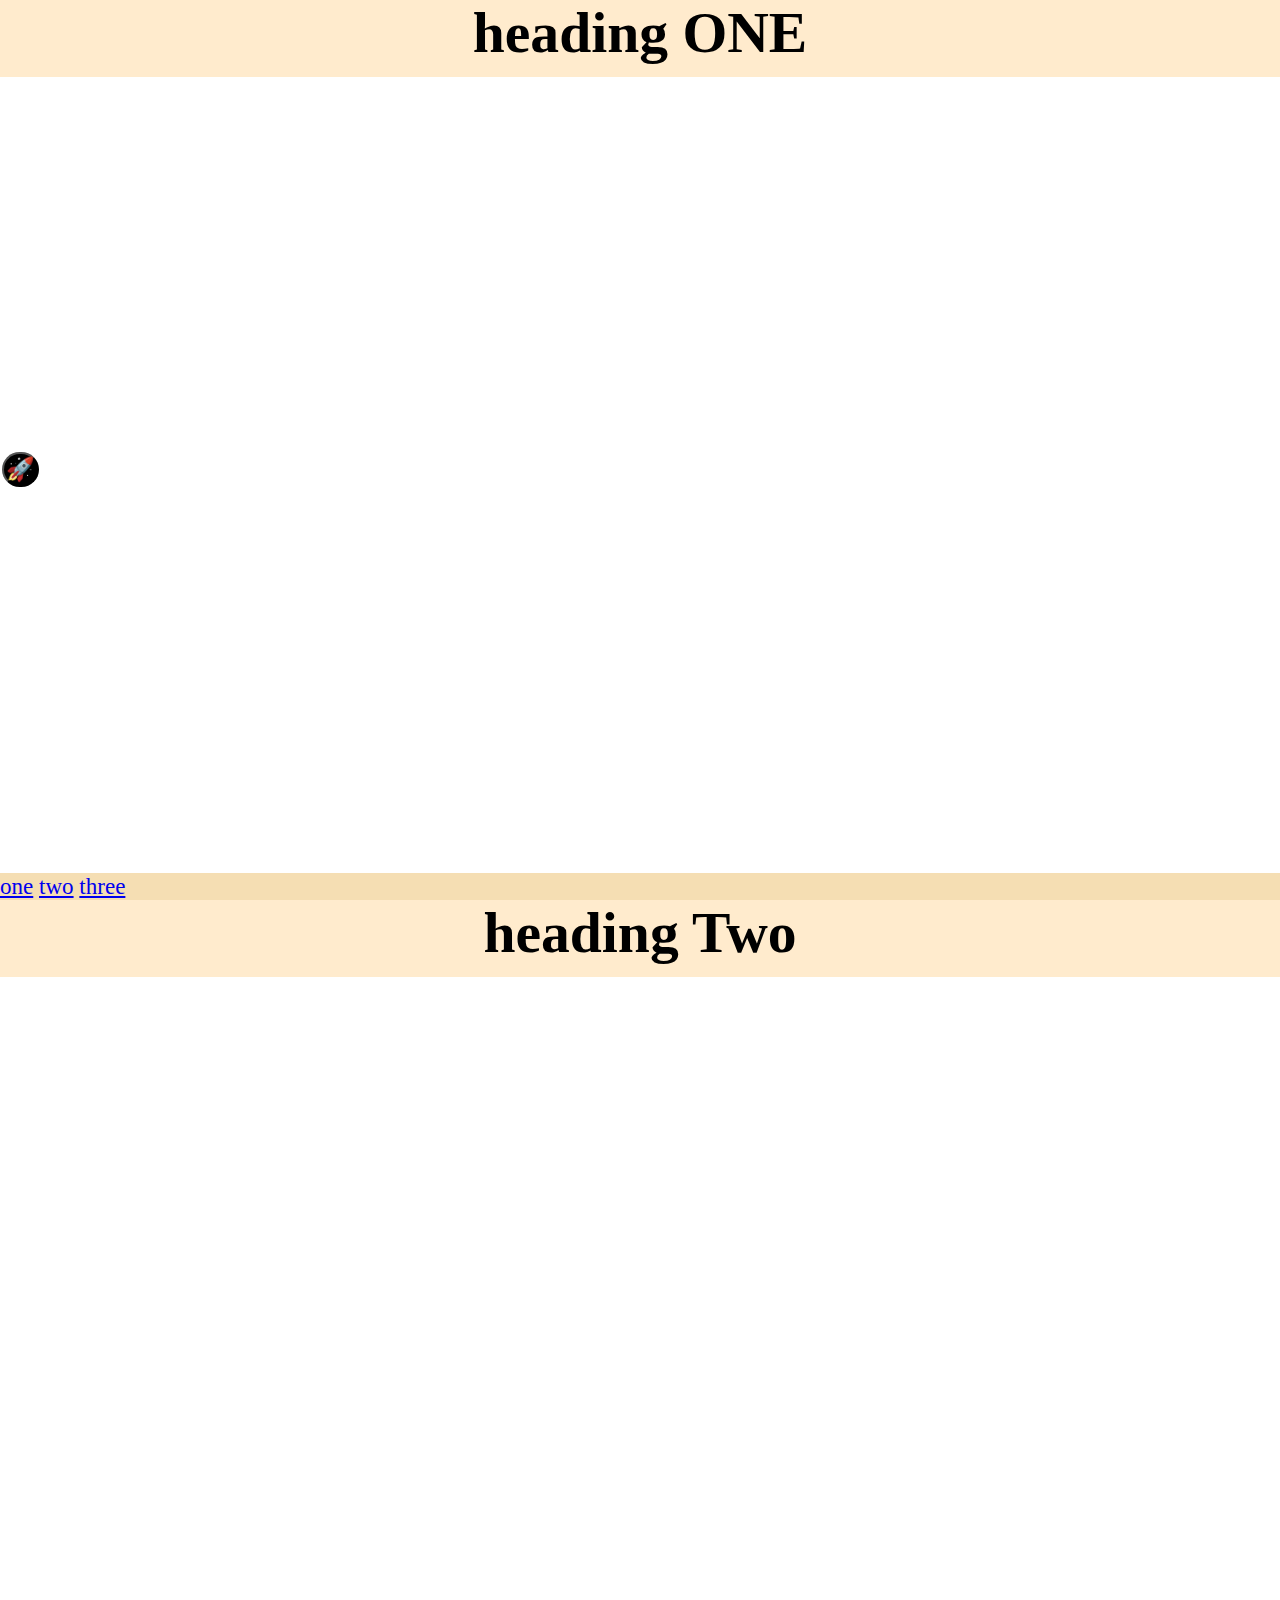
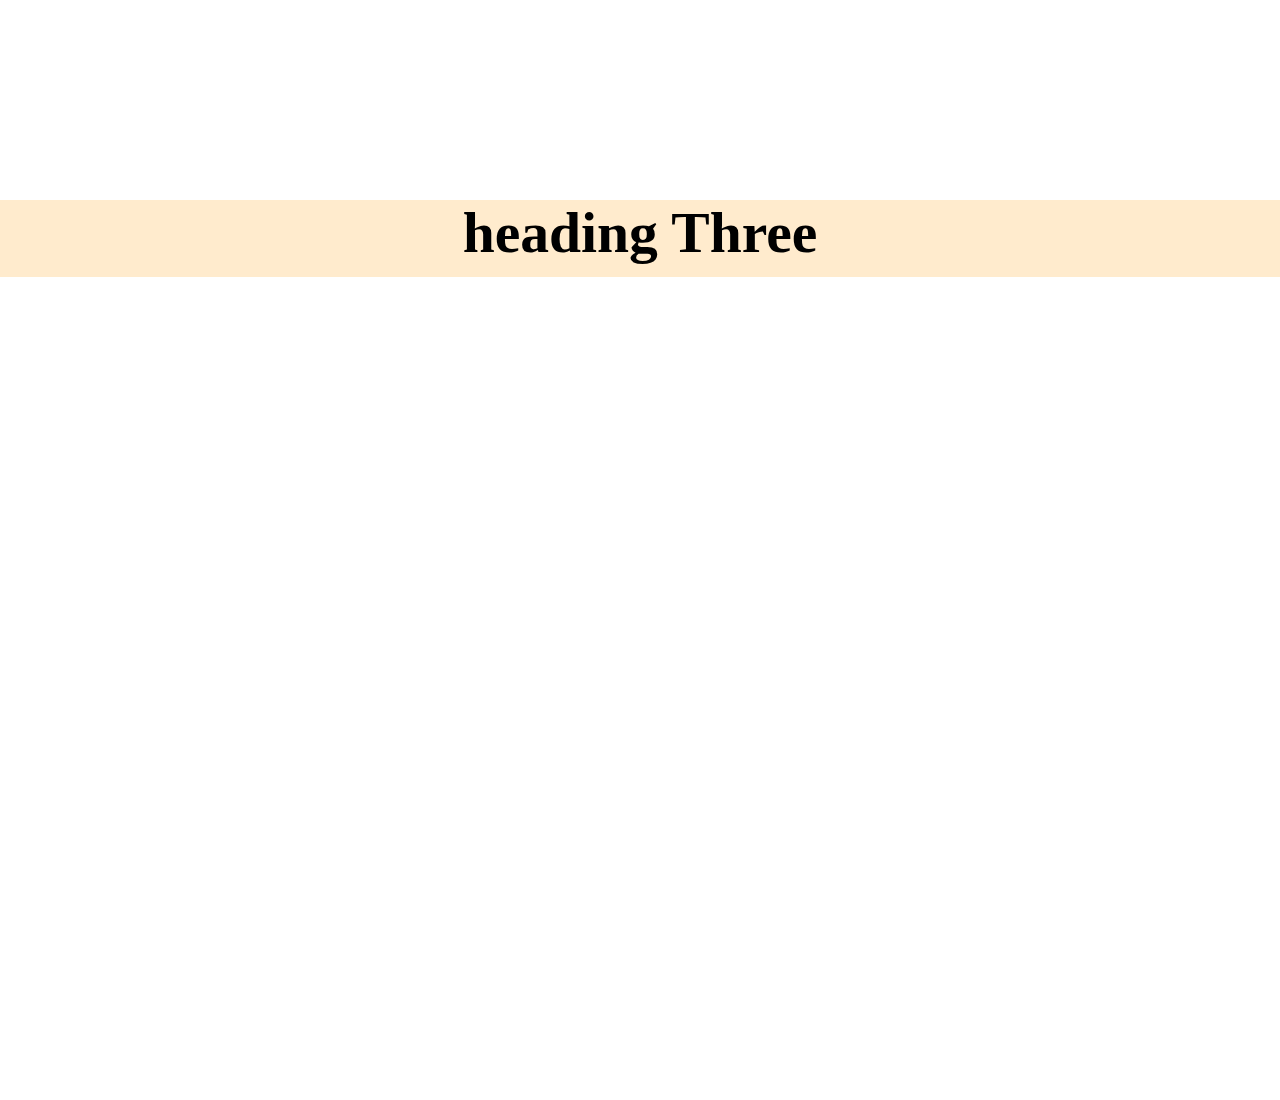
<file: css/css-tut-13/pages.html>
<!DOCTYPE html>
<html lang="en">
  <head>
    <meta charset="UTF-8" />
    <meta http-equiv="X-UA-Compatible" content="IE=edge" />
    <meta name="viewport" content="width=device-width, initial-scale=1.0" />
    <title>Document</title>
    <link rel="stylesheet" href="css/pages.css">
  </head>
  <body>
    <button class="social-icon">🚀</button>
    <section class="pages">
      <header>
        <h2 id="one">heading ONE</h2>
      </header>
      
    </section>
    <section class="pages">
      <header>
        <h2 id="two">heading Two</h2>
       
      </header>
    </section>
    <section class="pages">
      <header>
        <h2 id="three">heading Three</h2>
      </header>
    </section>

    <footer>
        <a href="#one">one</a>
        <a href="#two">two</a>
        <a href="#three">three</a>
    </footer>
  </body>
</html>
</file>
<file: css/css-tut-11/css/style.css>
*{
      font-family: cursive;
      font-size: 1.2rem;
}

section{
    background-color: antiquewhite;
    display: flow-root;
}

.block{
    width: 10rem;
    height: 10rem;
    color: white;
    background-color: black;
    padding: 1rem;
    font-size: 2rem;
    
}

.left{
    float: left;
    margin-right: 1rem;
}
.right{
    float: right;
    margin-left: 1rem;
}
</file>
<file: css/css-tut-12/css/style.css>
body{
    font-size: 1.3rem;
    font-family: cursive;

}
.columns{
    
    columns: 4 10rem ;
    column-gap: 2rem;
    column-rule: 0.2rem solid #222;
}
.columns p{
    margin-top: 0;
}

.columns .quates{
    column-span: all;
    text-align: center;
    padding: 1rem 3rem;
    background-color: #333;
    color: whitesmoke;
    border-radius: 2rem;
}
.donotwarp{
    white-space: nowrap;    
}
</file>
<file: css/css-tut-13/css/style.css>
* {
  margin: 0;
  padding: 0;
  font-family: cursive;
  box-sizing: border-box;
}
body {
  font-size: 1.5rem;
  min-height: 200vh;
}
.outer-container {
  border: 3px dashed #000;
  width: 75vw;
  height: 85vh;
  margin: 40px auto;
  position: relative;
}
.inner-container {
  border: 2px solid #00f;
  width: 40vw;
  height: 70vh;
  margin: 200px auto;
}
.box {
  width: 150px;
  height: 150px;
  padding: 1rem;
  color: white;
}

.absolute {
  position: absolute;
  background-color: blueviolet;
  right: 0;
}
.relavtive {
  background-color: aqua;
}
.footer-fixed{
    background-color: black;
    position: fixed;
    bottom: 0;
    width: 100%;
}
.footer-fixed a{
  display: block;
}

.fixed{
  position: fixed;
  bottom: 0;
  background-color: forestgreen;
}
.sticky{
  position: sticky;
  top:0px;
  background-color: red;
}
</file>
<file: css/css-tut-14/css/style.css>
* {
  margin: 0;
  padding: 0;
  box-sizing: border-box;
  font-family: cursive;
  font-size: 1.5rem;
  box-sizing: border-box;
}
body {
  min-height: 100vh;
  padding: 20px;
}
.container {
  max-width: 800px;
  min-height: 400px;
  border: 2px solid #000;
  display: flex;
  /* justify-content: center;
   */
   justify-content: space-between;
}
.box {
  min-width: 100px;
  min-height: 100px;
  background-color: #000;
  color: white;
  font-size: 2rem;
  padding: 0.5rem;
}
</file>
<file: html/10_lesson/css/style.css>
html {
    font-size: 22px;
}

body {
    min-height: 100vh;
    max-width: 800px;
    margin: 0 auto;
    padding: 1rem;
    border-left: 1px solid #333;
    border-right: 1px solid #333;
}

th, td, caption {
    border: 1px solid #333;
    font-family: 'Courier New', Courier, monospace;
    border-collapse: separate;
    padding: 0.5rem;
}
</file>
<file: html/html_tut-3/css/style.css>
*{
    background-color: black;
    color: whitesmoke;
}
a{
    color: wheat;

}
a:hover{
    color: forestgreen;
}
</file>
<file: html/html_tut-5/css/style.css>
*{
    background-color: black;
    color: whitesmoke;
}


table ,tr, td, th, caption {
    background-color: black;
    color: whitesmoke;
    border: 0.1rem solid white;
    border-collapse: collapse;
    padding: 0.7rem;
}
</file>
<file: html/html_tut-6/css/sytle.css>
*
{
    background-color: black;
    color: whitesmoke;
        
}
</file>
<file: css/css-tut-13/css/pages.css>
html {
  scroll-behavior: smooth;
}
* {
  margin: 0;
  padding: 0;
  font-family: cursive;
  font-size: 1.2rem;
}

.pages {
  
    min-height: 100vh;
}

header {
  background-color: blanchedalmond;
  min-height: 4rem;
  text-align: center;
  position: sticky;
  top: 0;

}
header h2 {
  font-size: 3rem;
}

footer {
  background-color: wheat;
  position: fixed;
  color: #222;
  bottom: 0;
  width: 100%;
}

.social-icon{
    padding: 0.1rem;
    margin: 0.1rem;
    background-color: black;
    position: fixed;
    top: 50%;
    border-radius: 1rem;
    z-index: 1;
}
</file>
